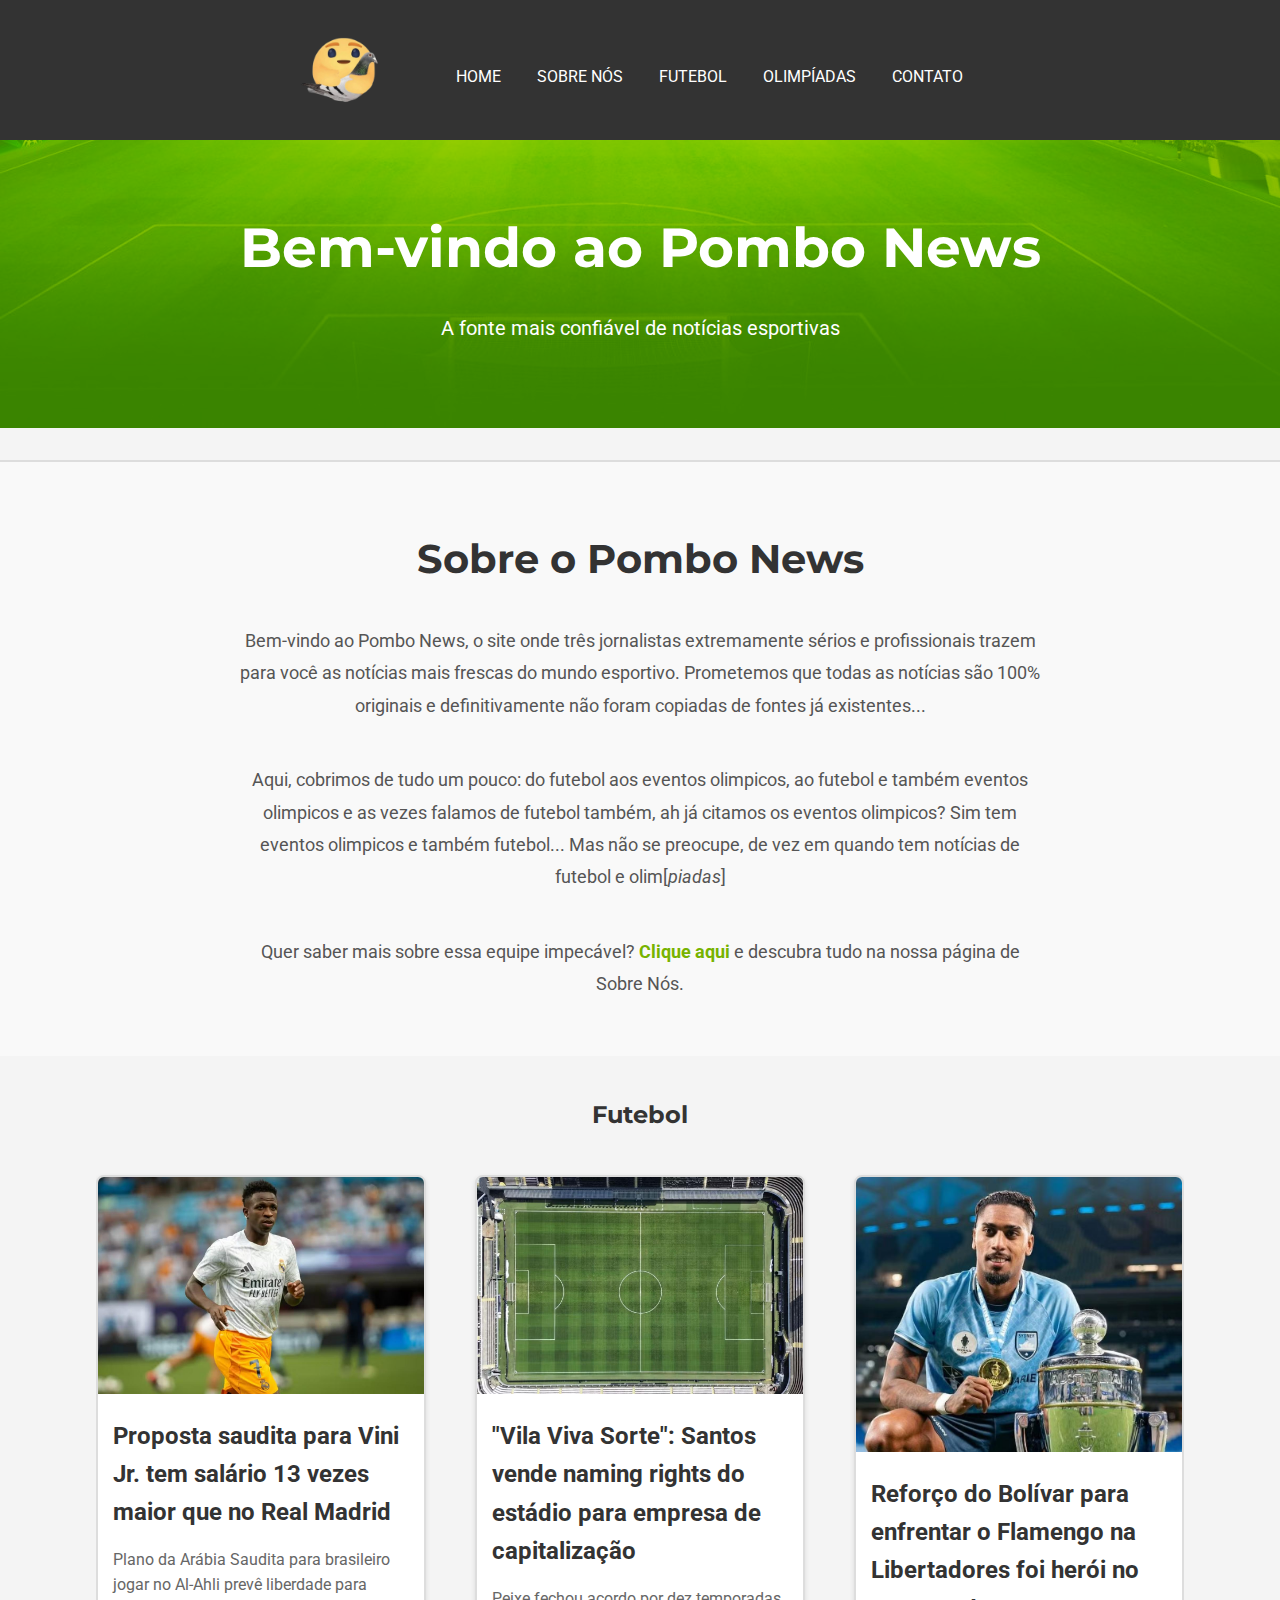
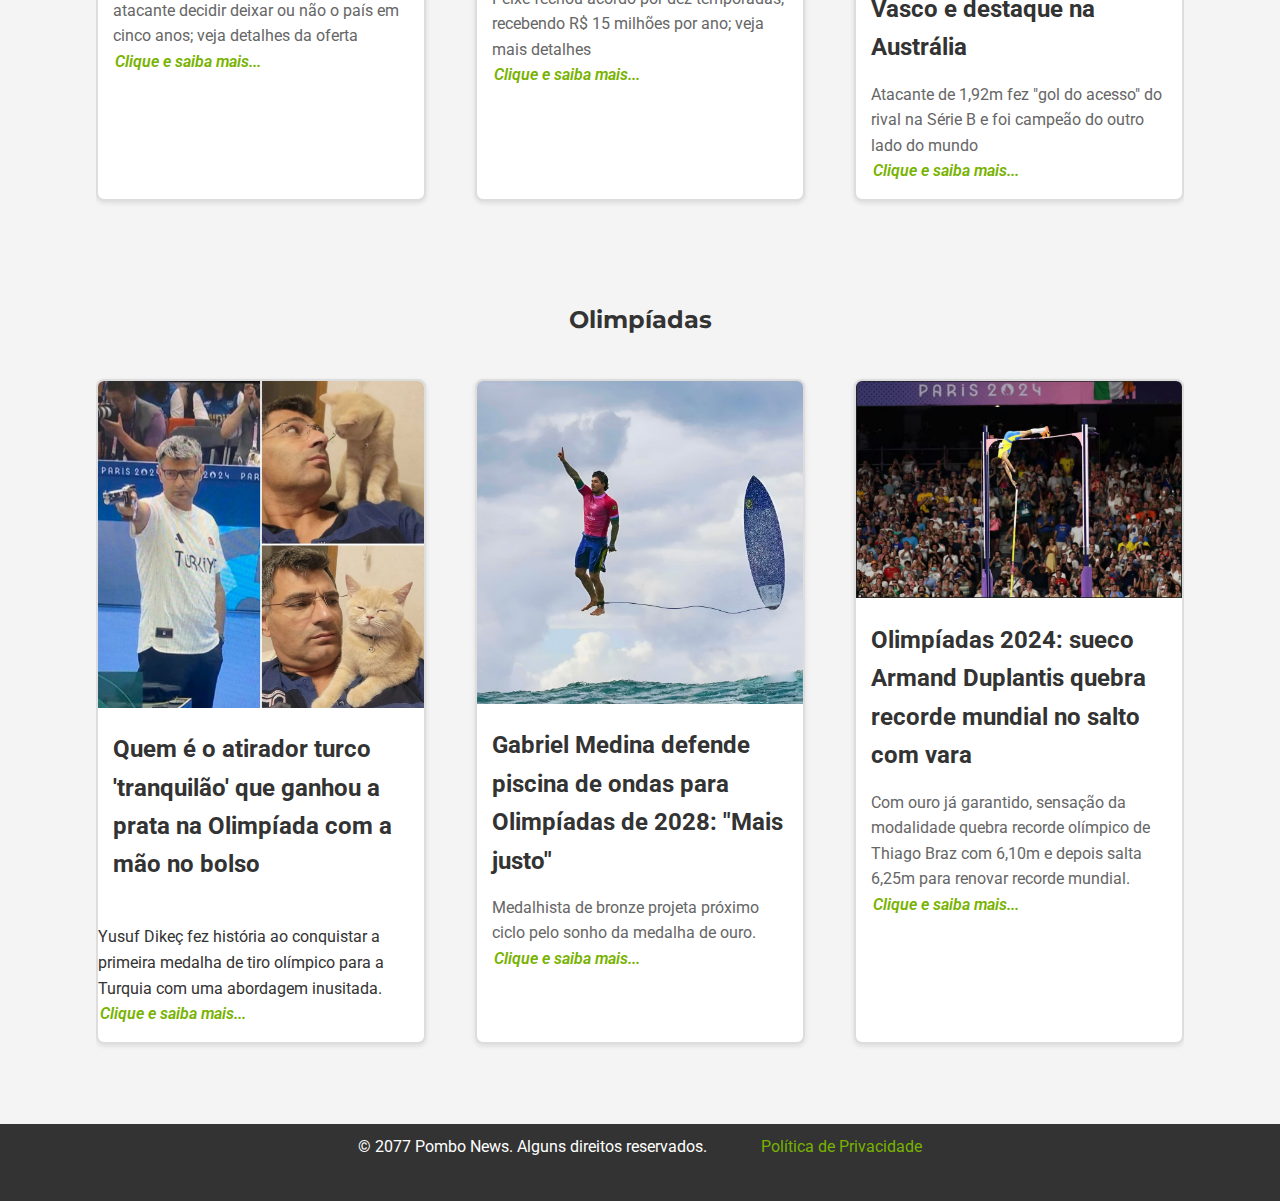
<file: index.html>
<!DOCTYPE html>
<html lang="pt-BR">

<head>
    <meta charset="UTF-8">
    <meta name="viewport" content="width=device-width, initial-scale=1.0">
    <title>Pombo News🕊️📰</title>
    <link rel="stylesheet" href="css/global-style.css">
    <link
        href="https://fonts.googleapis.com/css2?family=Roboto:wght@400;700&family=Montserrat:wght@400;700&display=swap"
        rel="stylesheet">
</head>

<body>
    <header>
        <div class="header-container">
            <img class="logo" src="imagens/logo.png" alt="Pombo News Logo">
            <nav>
                <ul>
                    <li><a href="index.html">Home</a></li>
                    <li><a href="./html/about.html">Sobre Nós</a></li>
                    <li><a href="#futebol-anchor">Futebol</a></li>
                    <li><a href="#olimpiadas-anchor">Olimpíadas</a></li>
                    <li><a href="./html/contact.html">Contato</a></li>
                </ul>
            </nav>
        </div>
    </header>

    <main>
        <section class="hero">
            <h1>Bem-vindo ao Pombo News</h1>
            <p>A fonte mais confiável de notícias esportivas</p>
        </section>

        <section class="about-site">
            <div class="body-container">
                <h2>Sobre o Pombo News</h2>
                <p>Bem-vindo ao Pombo News, o site onde três jornalistas extremamente sérios e profissionais trazem para
                    você as notícias mais frescas do mundo esportivo. Prometemos que todas as notícias são 100%
                    originais e definitivamente não foram copiadas de fontes já existentes...</p>

                <p>Aqui, cobrimos de tudo um pouco: do futebol aos eventos olimpicos, ao futebol e também eventos
                    olimpicos e as vezes falamos de futebol também, ah já citamos os eventos olimpicos? Sim tem eventos
                    olimpicos e também futebol...
                    Mas não se preocupe, de vez em quando tem notícias de futebol e olim[<em>piadas</em>]</p>

                <p>Quer saber mais sobre essa equipe impecável? <a href="./html/about.html">Clique aqui</a> e descubra
                    tudo na nossa página de Sobre Nós.</p>
            </div>
        </section>

        <section class="news">
            <div class="body-container">
                <h2 id="futebol-anchor">Futebol</h2>
                <div class="card-container">
                    <div class="card">
                        <a href="./html/page1.html">
                            <img src="imagens/futebol1.jpg" alt="Futebol 1">
                            <h3>Proposta saudita para Vini Jr. tem salário 13 vezes maior que no Real Madrid</h3>
                            <p>Plano da Arábia Saudita para brasileiro jogar no Al-Ahli prevê liberdade para atacante
                                decidir deixar ou não o país em cinco anos; veja detalhes da oferta <br/><em>Clique e saiba mais...</em></p>
                        </a>
                    </div>
                    <div class="card">
                        <a href="./html/page2.html">
                            <img src="imagens/futebol2.jpg" alt="Futebol 2">
                            <h3>"Vila Viva Sorte": Santos vende naming rights do estádio para empresa de capitalização
                            </h3>
                            <p>Peixe fechou acordo por dez temporadas, recebendo R$ 15 milhões por ano; veja mais
                                detalhes <br/><em>Clique e saiba mais...</em></p>
                        </a>
                    </div>
                    <div class="card">
                        <a href="./html/page3.html">
                            <img src="imagens/futebol3.jpg" alt="Futebol 3">
                            <h3>Reforço do Bolívar para enfrentar o Flamengo na Libertadores foi herói no Vasco e
                                destaque na Austrália</h3>
                            <p>Atacante de 1,92m fez "gol do acesso" do rival na Série B e foi campeão do outro lado do
                                mundo <br/><em>Clique e saiba mais...</em> </p>
                        </a>
                    </div>
                </div>
            </div>
        </section>

        <section class="news">
            <div class="body-container">
                <h2 id="olimpiadas-anchor">Olimpíadas</h2>
                <div class="card-container">
                    <div class="card">
                        <a href="./html/page4.html">
                            <img src="imagens/olimpiada1.jpeg" alt="Yusuf Dikeç durante a competição">
                            <h3>Quem é o atirador turco 'tranquilão' que ganhou a prata na Olimpíada com a mão no bolso
                            </h3>
                            <br>Yusuf Dikeç fez história ao conquistar a primeira medalha de tiro olímpico para a Turquia
                                com uma abordagem inusitada.<br/><em>Clique e saiba mais...</em></p>
                        </a>
                    </div>
                    <div class="card">
                        <a href="./html/page5.html">
                            <img src="imagens/olimpiada2.jpeg" alt="Gabriel Medina durante a competição de surfe">
                            <h3>Gabriel Medina defende piscina de ondas para Olimpíadas de 2028: "Mais justo"</h3>
                            <p>Medalhista de bronze projeta próximo ciclo pelo sonho da medalha de ouro.<br/><em>Clique e saiba mais...</em></p>
                        </a>
                    </div>
                    <div class="card">
                        <a href="./html/page6.html">
                            <img src="imagens/olimpiada3.png"
                                alt="Armand Duplantis durante o salto com vara nas Olimpíadas de Paris 2024">
                            <h3>Olimpíadas 2024: sueco Armand Duplantis quebra recorde mundial no salto com vara</h3>
                            <p>Com ouro já garantido, sensação da modalidade quebra recorde olímpico de Thiago Braz com
                                6,10m e depois salta 6,25m para renovar recorde mundial. <br/><em>Clique e saiba mais...</em></p>
                        </a>
                    </div>
                </div>
            </div>
        </section>
    </main>

    <footer>
        <div class="header-container">
            <p>&copy; 2077 Pombo News. Alguns direitos reservados.</p>
            <p><a href="#">Política de Privacidade</a></p>
        </div>
    </footer>
</body>

</html>
</file>
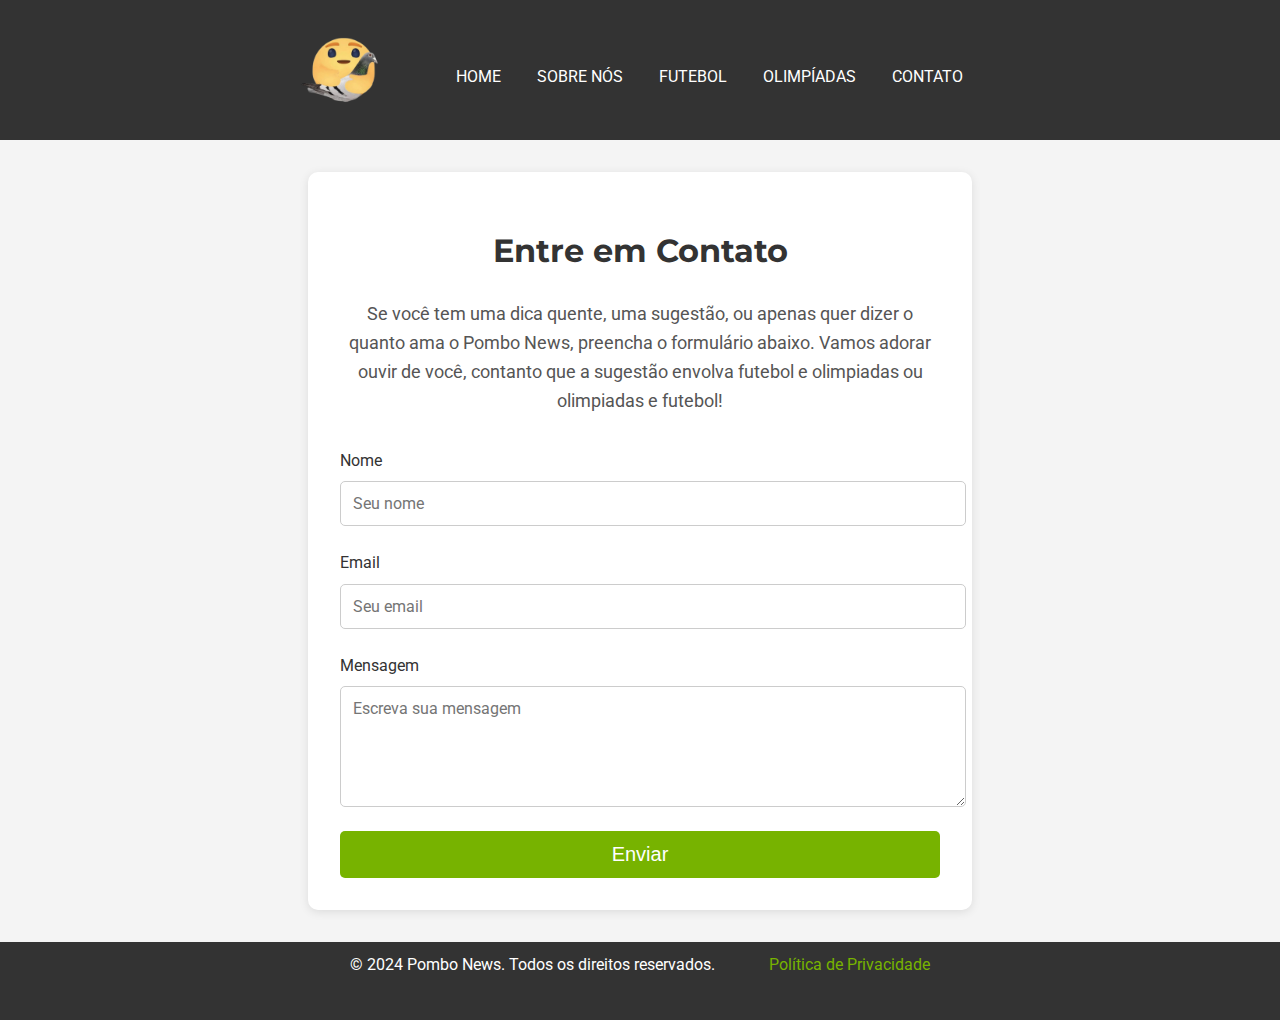
<file: html/contact.html>
<!DOCTYPE html>
<html lang="pt-BR">

<head>
    <meta charset="UTF-8">
    <meta name="viewport" content="width=device-width, initial-scale=1.0">
    <title>Contato - Pombo News🕊️📰</title>
    <link rel="stylesheet" href="../css/global-style.css">
    <link rel="stylesheet" href="../css/contact-page.css">
    <link
        href="https://fonts.googleapis.com/css2?family=Roboto:wght@400;700&family=Montserrat:wght@400;700&display=swap"
        rel="stylesheet">
</head>

<body>
    <header>
        <div class="header-container">
            <img class="logo" src="../imagens/logo.png" alt="Pombo News Logo">
            <nav>
                <ul>
                    <li><a href="../index.html">Home</a></li>
                    <li><a href="./about.html">Sobre Nós</a></li>
                    <li><a href="../index.html#futebol-anchor">Futebol</a></li>
                    <li><a href="../index.html#olimpiadas-anchor">Olimpíadas</a></li>
                    <li><a href="./contact.html">Contato</a></li>
                </ul>
            </nav>
        </div>
    </header>

    <main>
        <div class="contact-container">
            <h1>Entre em Contato</h1>
            <p>Se você tem uma dica quente, uma sugestão, ou apenas quer dizer o quanto ama o Pombo News, preencha o formulário abaixo. Vamos adorar ouvir de você, contanto que a sugestão envolva futebol e olimpiadas ou olimpiadas e futebol!</p>

            <form action="#">
                <label for="name">Nome</label>
                <input type="text" id="name" name="name" placeholder="Seu nome" required>

                <label for="email">Email</label>
                <input type="email" id="email" name="email" placeholder="Seu email" required>

                <label for="message">Mensagem</label>
                <textarea id="message" name="message" rows="5" type="text" placeholder="Escreva sua mensagem" required></textarea>

                <button type="submit">Enviar</button>
            </form>
        </div>
    </main>

    <footer>
        <div class="header-container">
            <p>&copy; 2024 Pombo News. Todos os direitos reservados.</p>
            <p><a href="#">Política de Privacidade</a></p>
        </div>
    </footer>
</body>

</html>
</file>
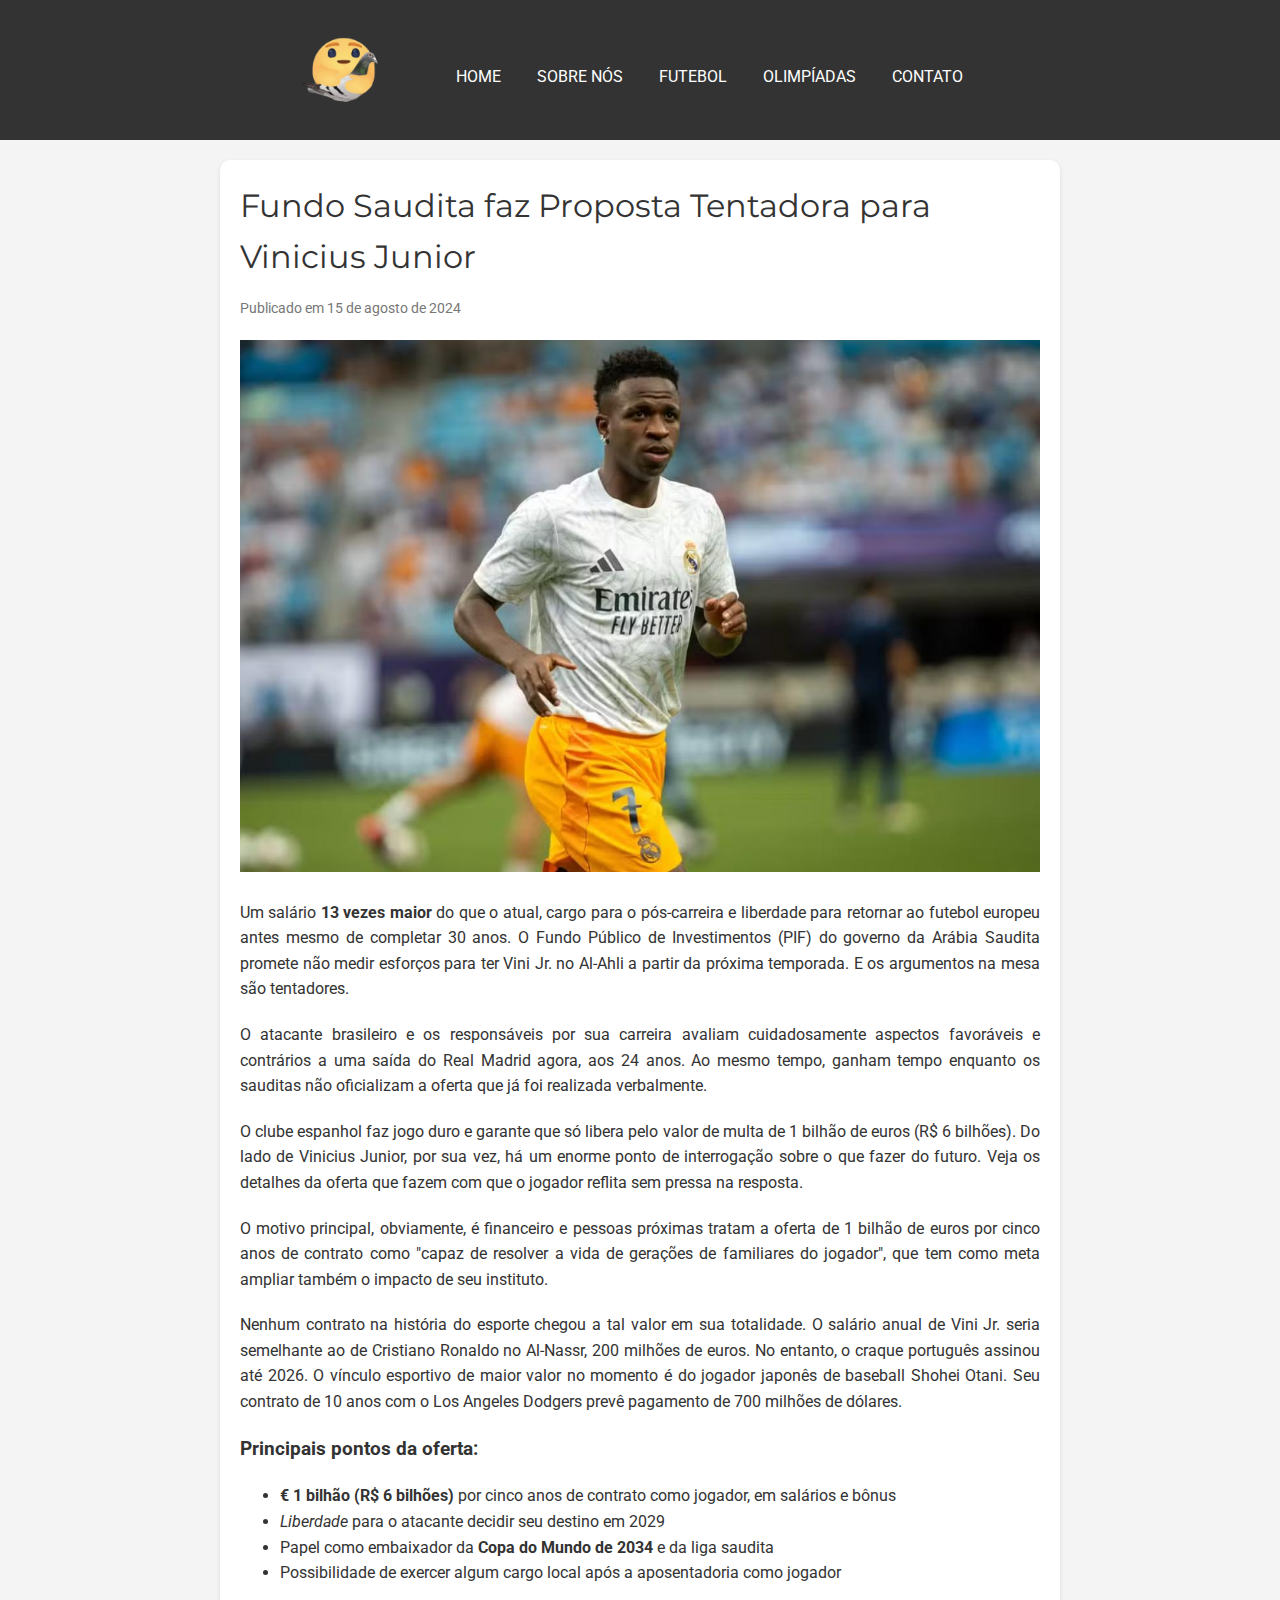
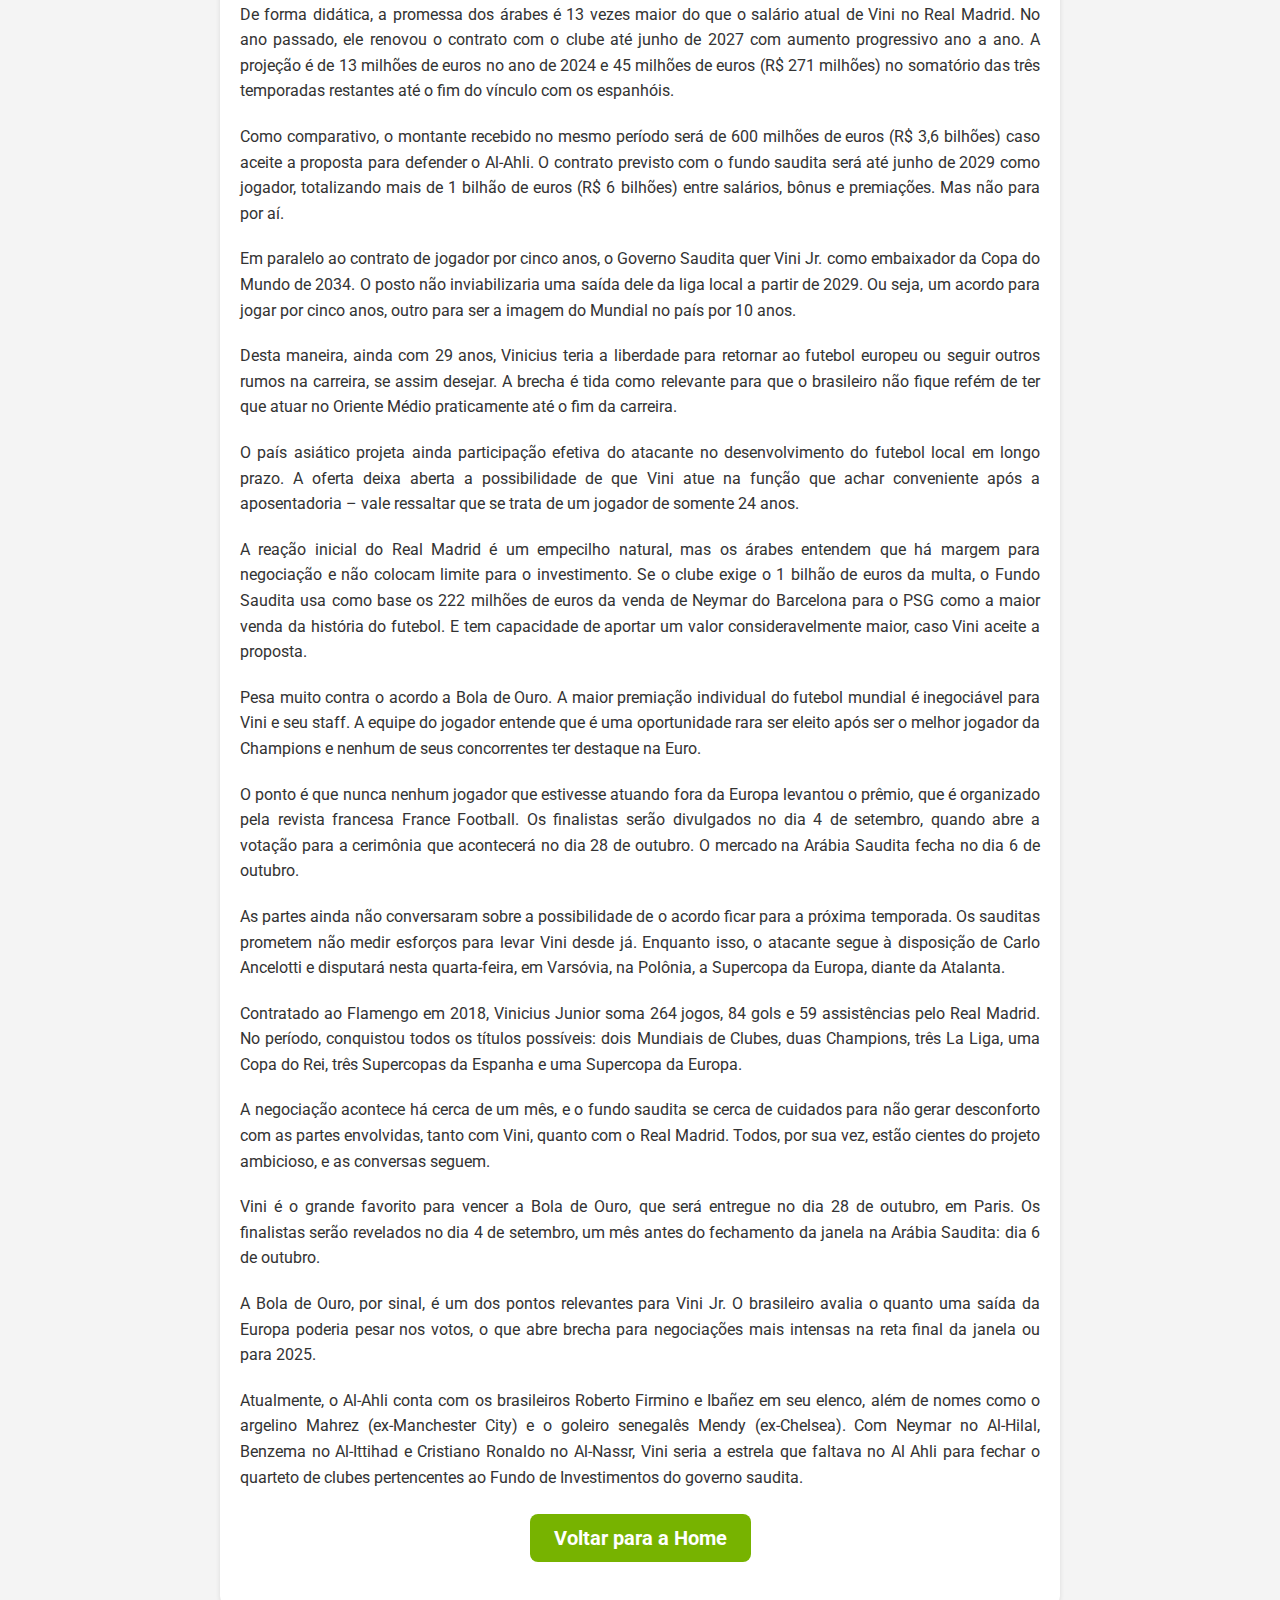
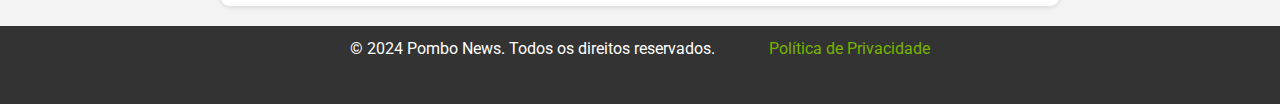
<file: html/page1.html>
<!DOCTYPE html>
<html lang="pt-BR">

<head>
    <meta charset="UTF-8">
    <meta name="viewport" content="width=device-width, initial-scale=1.0">
    <title>Pombo News🕊️📰</title>
    <link rel="stylesheet" href="../css/global-style.css">
    <link rel="stylesheet" href="../css/news-page.css">
    <link
        href="https://fonts.googleapis.com/css2?family=Roboto:wght@400;700&family=Montserrat:wght@400;700&display=swap"
        rel="stylesheet">
</head>

<body>
    <header>
        <div class="header-container">
            <img class="logo" src="../imagens/logo.png" alt="Pombo News Logo">
            <nav>
                <ul>
                    <li><a href="../index.html">Home</a></li>
                    <li><a href="./about.html">Sobre Nós</a></li>
                    <li><a href="../index.html#futebol-anchor">Futebol</a></li>
                    <li><a href="../index.html#olimpiadas-anchor">Olimpíadas</a></li>
                    <li><a href="./contact.html">Contato</a></li>
                </ul>
            </nav>
        </div>
    </header>
    <div class="news-container">
        <div class="news-title">
            Fundo Saudita faz Proposta Tentadora para Vinicius Junior
        </div>
        <div class="news-metadata">
            Publicado em 15 de agosto de 2024
        </div>
        <div class="news-image">
            <img src="../imagens/futebol1.jpg" alt="Vini Jr. em ação pelo Real Madrid">
        </div>
        <div class="news-body">
            <p>Um salário <strong>13 vezes maior</strong> do que o atual, cargo para o pós-carreira e liberdade para retornar ao futebol
                europeu antes mesmo de completar 30 anos. O Fundo Público de Investimentos (PIF) do governo da Arábia
                Saudita promete não medir esforços para ter Vini Jr. no Al-Ahli a partir da próxima temporada. E os
                argumentos na mesa são tentadores.</p>

            <p>O atacante brasileiro e os responsáveis por sua carreira avaliam cuidadosamente aspectos favoráveis e
                contrários a uma saída do Real Madrid agora, aos 24 anos. Ao mesmo tempo, ganham tempo enquanto os
                sauditas não oficializam a oferta que já foi realizada verbalmente.</p>

            <p>O clube espanhol faz jogo duro e garante que só libera pelo valor de multa de 1 bilhão de euros (R$ 6
                bilhões). Do lado de Vinicius Junior, por sua vez, há um enorme ponto de interrogação sobre o que fazer
                do futuro. Veja os detalhes da oferta que fazem com que o jogador reflita sem pressa na resposta.</p>

            <p>O motivo principal, obviamente, é financeiro e pessoas próximas tratam a oferta de 1 bilhão de euros por
                cinco anos de contrato como "capaz de resolver a vida de gerações de familiares do jogador", que tem
                como meta ampliar também o impacto de seu instituto.</p>

            <p>Nenhum contrato na história do esporte chegou a tal valor em sua totalidade. O salário anual de Vini Jr.
                seria semelhante ao de Cristiano Ronaldo no Al-Nassr, 200 milhões de euros. No entanto, o craque
                português assinou até 2026. O vínculo esportivo de maior valor no momento é do jogador japonês de
                baseball Shohei Otani. Seu contrato de 10 anos com o Los Angeles Dodgers prevê pagamento de 700 milhões
                de dólares.</p>

            <h3>Principais pontos da oferta:</h3>
            <ul>
                <li><strong>€ 1 bilhão (R$ 6 bilhões)</strong> por cinco anos de contrato como jogador, em salários e bônus</li>
                <li><em>Liberdade</em> para o atacante decidir seu destino em 2029</li>
                <li>Papel como embaixador da <strong>Copa do Mundo de 2034</strong> e da liga saudita</li>
                <li>Possibilidade de exercer algum cargo local após a aposentadoria como jogador</li>
            </ul>            

            <p>De forma didática, a promessa dos árabes é 13 vezes maior do que o salário atual de Vini no Real Madrid.
                No ano passado, ele renovou o contrato com o clube até junho de 2027 com aumento progressivo ano a ano.
                A projeção é de 13 milhões de euros no ano de 2024 e 45 milhões de euros (R$ 271 milhões) no somatório
                das três temporadas restantes até o fim do vínculo com os espanhóis.</p>

            <p>Como comparativo, o montante recebido no mesmo período será de 600 milhões de euros (R$ 3,6 bilhões) caso
                aceite a proposta para defender o Al-Ahli. O contrato previsto com o fundo saudita será até junho de
                2029 como jogador, totalizando mais de 1 bilhão de euros (R$ 6 bilhões) entre salários, bônus e
                premiações. Mas não para por aí.</p>

            <p>Em paralelo ao contrato de jogador por cinco anos, o Governo Saudita quer Vini Jr. como embaixador da
                Copa do Mundo de 2034. O posto não inviabilizaria uma saída dele da liga local a partir de 2029. Ou
                seja, um acordo para jogar por cinco anos, outro para ser a imagem do Mundial no país por 10 anos.</p>

            <p>Desta maneira, ainda com 29 anos, Vinicius teria a liberdade para retornar ao futebol europeu ou seguir
                outros rumos na carreira, se assim desejar. A brecha é tida como relevante para que o brasileiro não
                fique refém de ter que atuar no Oriente Médio praticamente até o fim da carreira.</p>

            <p>O país asiático projeta ainda participação efetiva do atacante no desenvolvimento do futebol local em
                longo prazo. A oferta deixa aberta a possibilidade de que Vini atue na função que achar conveniente após
                a aposentadoria – vale ressaltar que se trata de um jogador de somente 24 anos.</p>

            <p>A reação inicial do Real Madrid é um empecilho natural, mas os árabes entendem que há margem para
                negociação e não colocam limite para o investimento. Se o clube exige o 1 bilhão de euros da multa, o
                Fundo Saudita usa como base os 222 milhões de euros da venda de Neymar do Barcelona para o PSG como a
                maior venda da história do futebol. E tem capacidade de aportar um valor consideravelmente maior, caso
                Vini aceite a proposta.</p>

            <p>Pesa muito contra o acordo a Bola de Ouro. A maior premiação individual do futebol mundial é inegociável
                para Vini e seu staff. A equipe do jogador entende que é uma oportunidade rara ser eleito após ser o
                melhor jogador da Champions e nenhum de seus concorrentes ter destaque na Euro.</p>

            <p>O ponto é que nunca nenhum jogador que estivesse atuando fora da Europa levantou o prêmio, que é
                organizado pela revista francesa France Football. Os finalistas serão divulgados no dia 4 de setembro,
                quando abre a votação para a cerimônia que acontecerá no dia 28 de outubro. O mercado na Arábia Saudita
                fecha no dia 6 de outubro.</p>

            <p>As partes ainda não conversaram sobre a possibilidade de o acordo ficar para a próxima temporada. Os
                sauditas prometem não medir esforços para levar Vini desde já. Enquanto isso, o atacante segue à
                disposição de Carlo Ancelotti e disputará nesta quarta-feira, em Varsóvia, na Polônia, a Supercopa da
                Europa, diante da Atalanta.</p>

            <p>Contratado ao Flamengo em 2018, Vinicius Junior soma 264 jogos, 84 gols e 59 assistências pelo Real
                Madrid. No período, conquistou todos os títulos possíveis: dois Mundiais de Clubes, duas Champions, três
                La Liga, uma Copa do Rei, três Supercopas da Espanha e uma Supercopa da Europa.</p>

            <p>A negociação acontece há cerca de um mês, e o fundo saudita se cerca de cuidados para não gerar
                desconforto com as partes envolvidas, tanto com Vini, quanto com o Real Madrid. Todos, por sua vez,
                estão cientes do projeto ambicioso, e as conversas seguem.</p>

            <p>Vini é o grande favorito para vencer a Bola de Ouro, que será entregue no dia 28 de outubro, em Paris. Os
                finalistas serão revelados no dia 4 de setembro, um mês antes do fechamento da janela na Arábia Saudita:
                dia 6 de outubro.</p>

            <p>A Bola de Ouro, por sinal, é um dos pontos relevantes para Vini Jr. O brasileiro avalia o quanto uma
                saída da Europa poderia pesar nos votos, o que abre brecha para negociações mais intensas na reta final
                da janela ou para 2025.</p>

            <p>Atualmente, o Al-Ahli conta com os brasileiros Roberto Firmino e Ibañez em seu elenco, além de nomes como
                o argelino Mahrez (ex-Manchester City) e o goleiro senegalês Mendy (ex-Chelsea). Com Neymar no Al-Hilal,
                Benzema no Al-Ittihad e Cristiano Ronaldo no Al-Nassr, Vini seria a estrela que faltava no Al Ahli para
                fechar o quarteto de clubes pertencentes ao Fundo de Investimentos do governo saudita.</p>
        </div><div class="back-to-home">
    <a href="../index.html" class="home-button">Voltar para a Home</a>
</div>

    </div>
    <footer>

        <div class="header-container">
            <p>&copy; 2024 Pombo News. Todos os direitos reservados.</p>
            <p><a href="#">Política de Privacidade</a></p>
        </div>
    </footer>
</body>

</html>
</file>
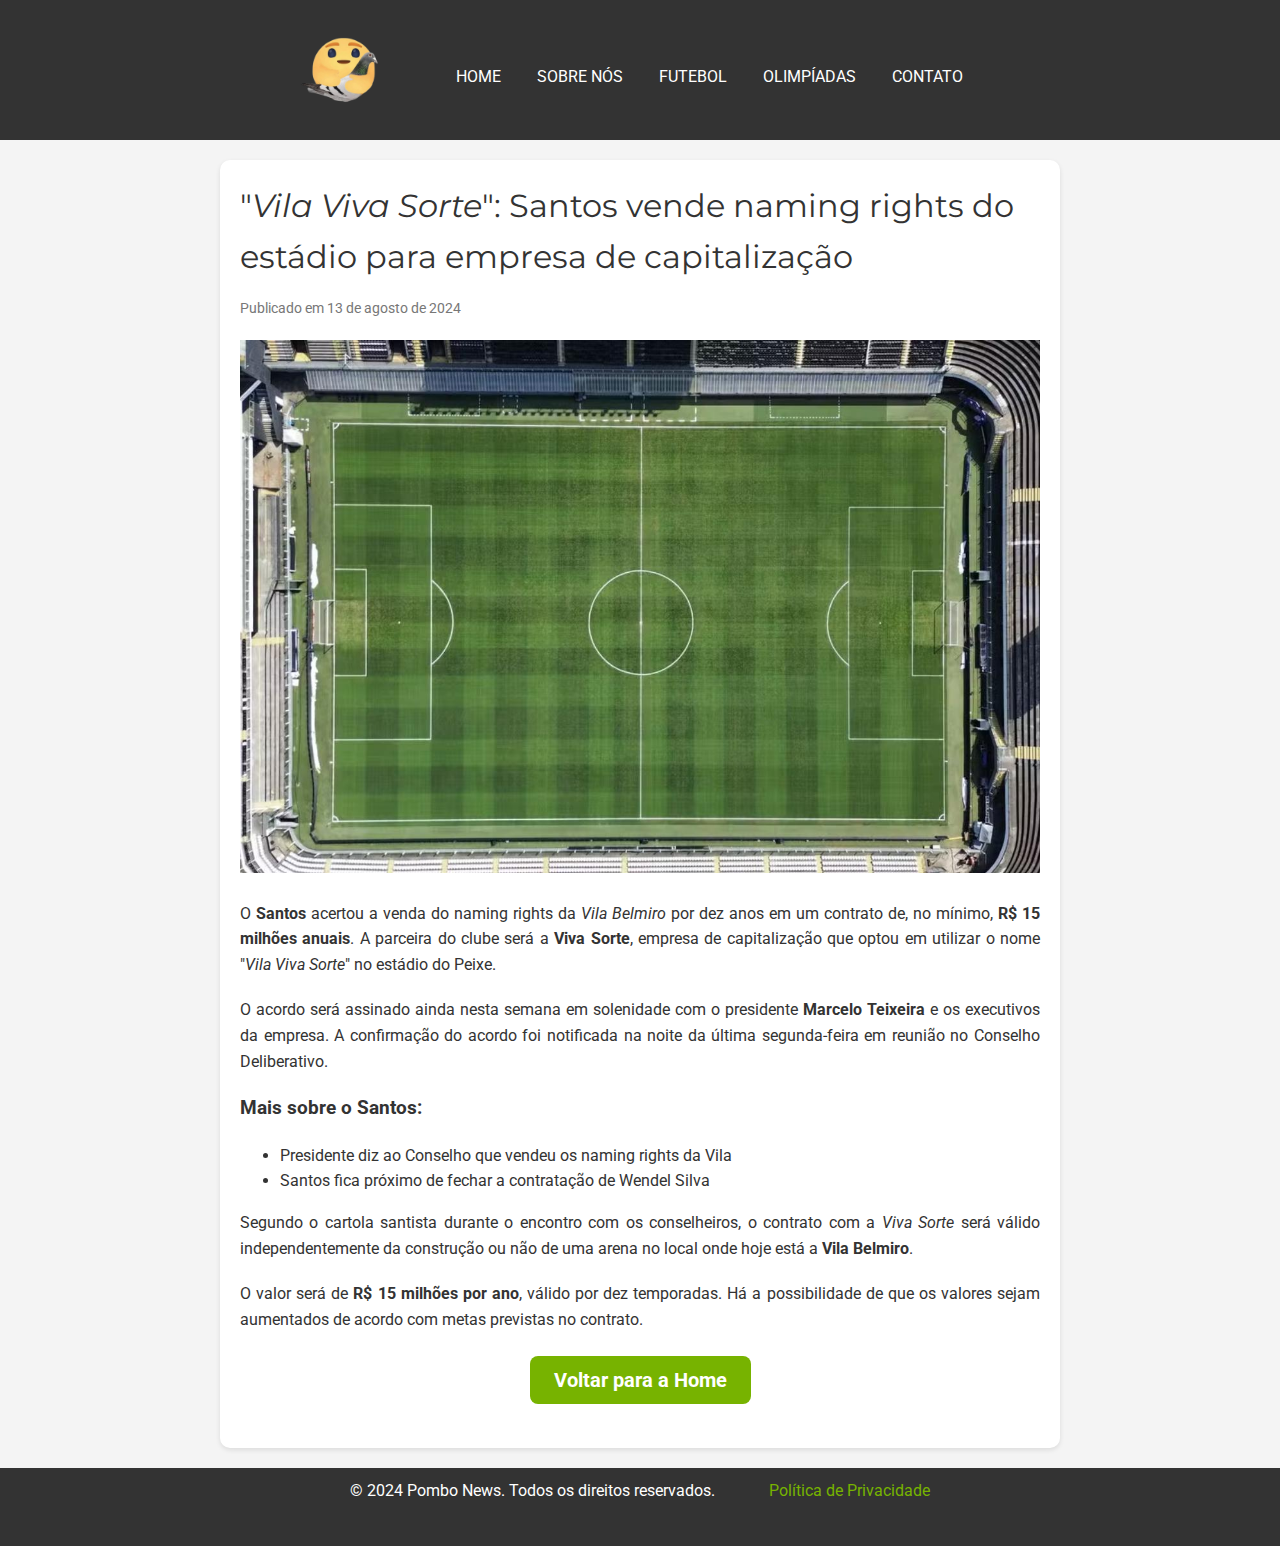
<file: html/page2.html>
<!DOCTYPE html>
<html lang="pt-BR">

<head>
    <meta charset="UTF-8">
    <meta name="viewport" content="width=device-width, initial-scale=1.0">
    <title>Pombo News🕊️📰</title>
    <link rel="stylesheet" href="../css/global-style.css">
    <link rel="stylesheet" href="../css/news-page.css">
    <link
        href="https://fonts.googleapis.com/css2?family=Roboto:wght@400;700&family=Montserrat:wght@400;700&display=swap"
        rel="stylesheet">
</head>

<body>
    <header>
        <div class="header-container">
            <img class="logo" src="../imagens/logo.png" alt="Pombo News Logo">
            <nav>
                <ul>
                    <li><a href="../index.html">Home</a></li>
                    <li><a href="./about.html">Sobre Nós</a></li>
                    <li><a href="../index.html#futebol-anchor">Futebol</a></li>
                    <li><a href="../index.html#olimpiadas-anchor">Olimpíadas</a></li>
                    <li><a href="./contact.html">Contato</a></li>
                </ul>
            </nav>
        </div>
    </header>
    <div class="news-container">
        <div class="news-title">
            "<em>Vila Viva Sorte</em>": Santos vende naming rights do estádio para empresa de capitalização
        </div>
        <div class="news-metadata">
            Publicado em 13 de agosto de 2024
        </div>
        <div class="news-image">
            <img src="../imagens/futebol2.jpg" alt="Vila Belmiro, estádio do Santos">
        </div>
        <div class="news-body">
            <p>O <strong>Santos</strong> acertou a venda do naming rights da <em>Vila Belmiro</em> por dez anos em um
                contrato de, no mínimo, <b>R$ 15 milhões anuais</b>. A parceira do clube será a <strong>Viva
                    Sorte</strong>, empresa de capitalização que optou em utilizar o nome "<em>Vila Viva Sorte</em>" no
                estádio do Peixe.</p>

            <p>O acordo será assinado ainda nesta semana em solenidade com o presidente <strong>Marcelo
                    Teixeira</strong> e os executivos da empresa. A confirmação do acordo foi notificada na noite da
                última segunda-feira em reunião no Conselho Deliberativo.</p>

            <h3>Mais sobre o Santos:</h3>
            <ul>
                <li>Presidente diz ao Conselho que vendeu os naming rights da Vila</li>
                <li>Santos fica próximo de fechar a contratação de Wendel Silva</li>
            </ul>

            <p>Segundo o cartola santista durante o encontro com os conselheiros, o contrato com a <em>Viva Sorte</em>
                será válido independentemente da construção ou não de uma arena no local onde hoje está a <strong>Vila
                    Belmiro</strong>.</p>

            <p>O valor será de <b>R$ 15 milhões por ano</b>, válido por dez temporadas. Há a possibilidade de que os
                valores sejam aumentados de acordo com metas previstas no contrato.</p>
        </div>
        <div class="back-to-home">
            <a href="../index.html" class="home-button">Voltar para a Home</a>
        </div>
    </div>

    <footer>

        <div class="header-container">
            <p>&copy; 2024 Pombo News. Todos os direitos reservados.</p>
            <p><a href="#">Política de Privacidade</a></p>
        </div>
    </footer>
</body>

</html>
</file>
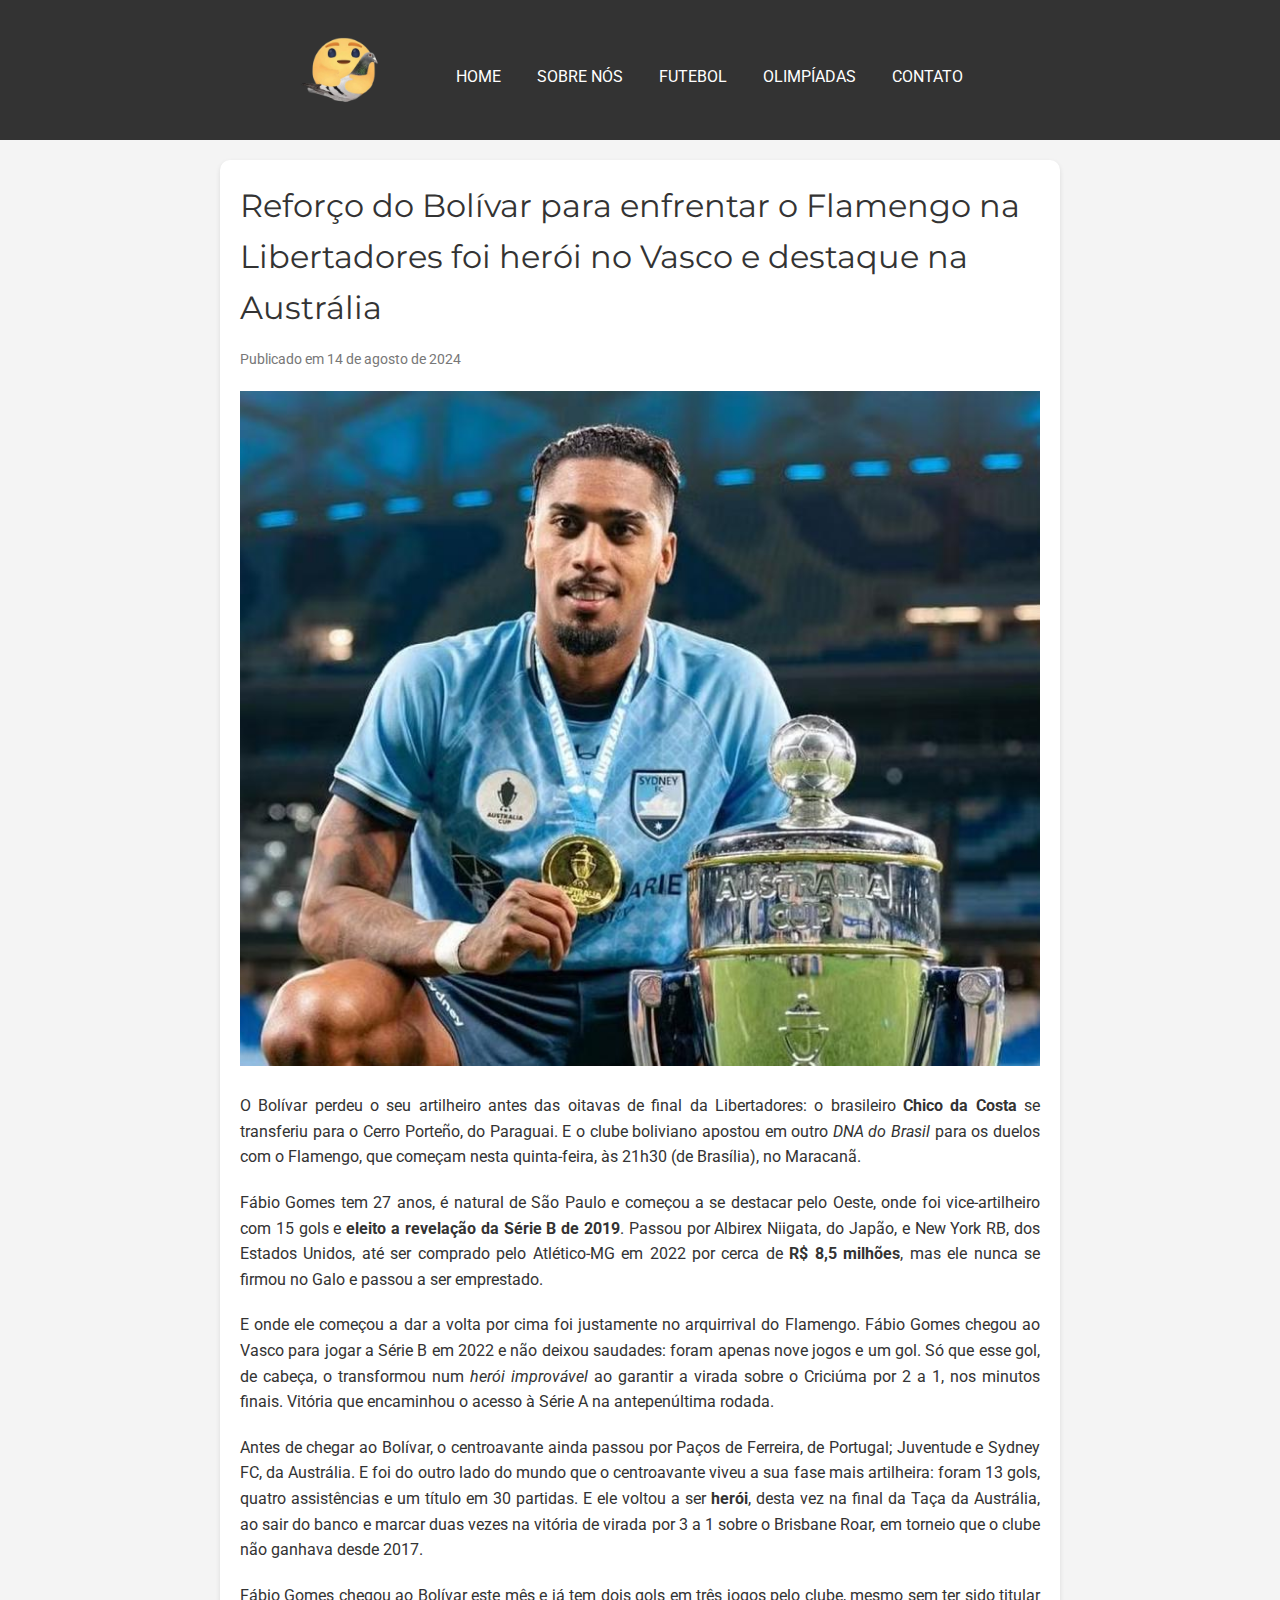
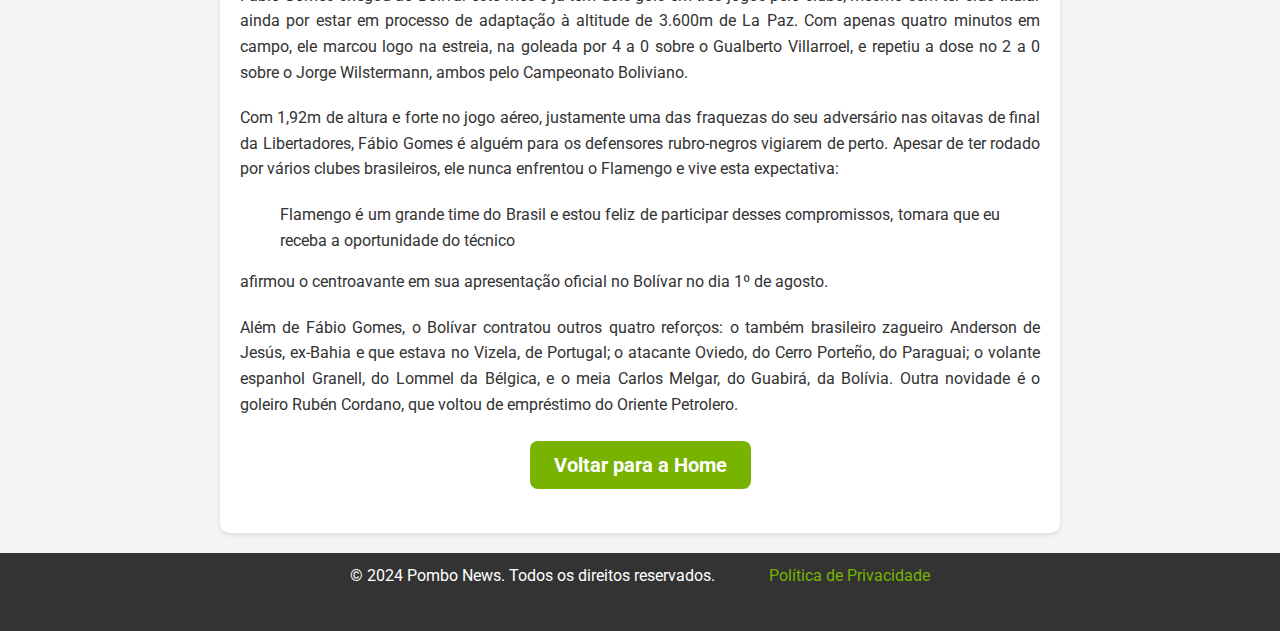
<file: html/page3.html>
<!DOCTYPE html>
<html lang="pt-BR">

<head>
    <meta charset="UTF-8">
    <meta name="viewport" content="width=device-width, initial-scale=1.0">
    <title>Pombo News🕊️📰</title>
    <link rel="stylesheet" href="../css/global-style.css">
    <link rel="stylesheet" href="../css/news-page.css">
    <link
        href="https://fonts.googleapis.com/css2?family=Roboto:wght@400;700&family=Montserrat:wght@400;700&display=swap"
        rel="stylesheet">
</head>

<body>
    <header>
        <div class="header-container">
            <img class="logo" src="../imagens/logo.png" alt="Pombo News Logo">
            <nav>
                <ul>
                    <li><a href="../index.html">Home</a></li>
                    <li><a href="./about.html">Sobre Nós</a></li>
                    <li><a href="../index.html#futebol-anchor">Futebol</a></li>
                    <li><a href="../index.html#olimpiadas-anchor">Olimpíadas</a></li>
                    <li><a href="./contact.html">Contato</a></li>
                </ul>
            </nav>
        </div>
    </header>
    <div class="news-container">
        <div class="news-title">
            Reforço do Bolívar para enfrentar o Flamengo na Libertadores foi herói no Vasco e destaque na Austrália
        </div>
        <div class="news-metadata">
            Publicado em 14 de agosto de 2024
        </div>
        <div class="news-image">
            <img src="../imagens/futebol3.jpg" alt="Fábio Gomes com a Taça da Austrália conquistada no Sydney FC">
        </div>
        <div class="news-body">
            <p>O Bolívar perdeu o seu artilheiro antes das oitavas de final da Libertadores: o brasileiro <strong>Chico
                    da Costa</strong>
                se transferiu para o Cerro Porteño, do Paraguai. E o clube boliviano apostou em outro <em>DNA do
                    Brasil</em> para
                os duelos com o Flamengo, que começam nesta quinta-feira, às 21h30 (de Brasília), no Maracanã.</p>

            <p>Fábio Gomes tem 27 anos, é natural de São Paulo e começou a se destacar pelo Oeste, onde foi
                vice-artilheiro com 15 gols e <strong>eleito a revelação da Série B de 2019</strong>. Passou por Albirex
                Niigata, do
                Japão, e New York RB, dos Estados Unidos, até ser comprado pelo Atlético-MG em 2022 por cerca de <b>R$
                    8,5 milhões</b>,
                mas ele nunca se firmou no Galo e passou a ser emprestado.</p>

            <p>E onde ele começou a dar a volta por cima foi justamente no arquirrival do Flamengo. Fábio Gomes chegou
                ao Vasco para jogar a Série B em 2022 e não deixou saudades: foram apenas nove jogos e um gol. Só que
                esse gol, de cabeça, o transformou num <em>herói improvável</em> ao garantir a virada sobre o Criciúma
                por 2 a 1,
                nos minutos finais. Vitória que encaminhou o acesso à Série A na antepenúltima rodada.</p>

            <p>Antes de chegar ao Bolívar, o centroavante ainda passou por Paços de Ferreira, de Portugal; Juventude e
                Sydney FC, da Austrália. E foi do outro lado do mundo que o centroavante viveu a sua fase mais
                artilheira: foram 13 gols, quatro assistências e um título em 30 partidas. E ele voltou a ser
                <strong>herói</strong>,
                desta vez na final da Taça da Austrália, ao sair do banco e marcar duas vezes na vitória de virada por 3
                a 1 sobre o Brisbane Roar, em torneio que o clube não ganhava desde 2017.
            </p>

            <p>Fábio Gomes chegou ao Bolívar este mês e já tem dois gols em três jogos pelo clube, mesmo sem ter sido
                titular ainda por estar em processo de adaptação à altitude de 3.600m de La Paz. Com apenas quatro
                minutos em campo, ele marcou logo na estreia, na goleada por 4 a 0 sobre o Gualberto Villarroel, e
                repetiu a dose no 2 a 0 sobre o Jorge Wilstermann, ambos pelo Campeonato Boliviano.</p>

            <p>Com 1,92m de altura e forte no jogo aéreo, justamente uma das fraquezas do seu adversário nas oitavas de
                final da Libertadores, Fábio Gomes é alguém para os defensores rubro-negros vigiarem de perto. Apesar de
                ter rodado por vários clubes brasileiros, ele nunca enfrentou o Flamengo e vive esta expectativa:</p>

            <blockquote>Flamengo é um grande time do Brasil e estou feliz de participar desses compromissos, tomara que
                eu receba a oportunidade do técnico</blockquote>

            <p>afirmou o centroavante em sua apresentação oficial no Bolívar no dia 1º de agosto.</p>

            <p>Além de Fábio Gomes, o Bolívar contratou outros quatro reforços: o também brasileiro zagueiro Anderson de
                Jesús, ex-Bahia e que estava no Vizela, de Portugal; o atacante Oviedo, do Cerro Porteño, do Paraguai; o
                volante espanhol Granell, do Lommel da Bélgica, e o meia Carlos Melgar, do Guabirá, da Bolívia. Outra
                novidade é o goleiro Rubén Cordano, que voltou de empréstimo do Oriente Petrolero.</p>
        </div>
        <div class="back-to-home">
            <a href="../index.html" class="home-button">Voltar para a Home</a>
        </div>

    </div>

    <footer>

        <div class="header-container">
            <p>&copy; 2024 Pombo News. Todos os direitos reservados.</p>
            <p><a href="#">Política de Privacidade</a></p>
        </div>
    </footer>
</body>

</html>
</file>
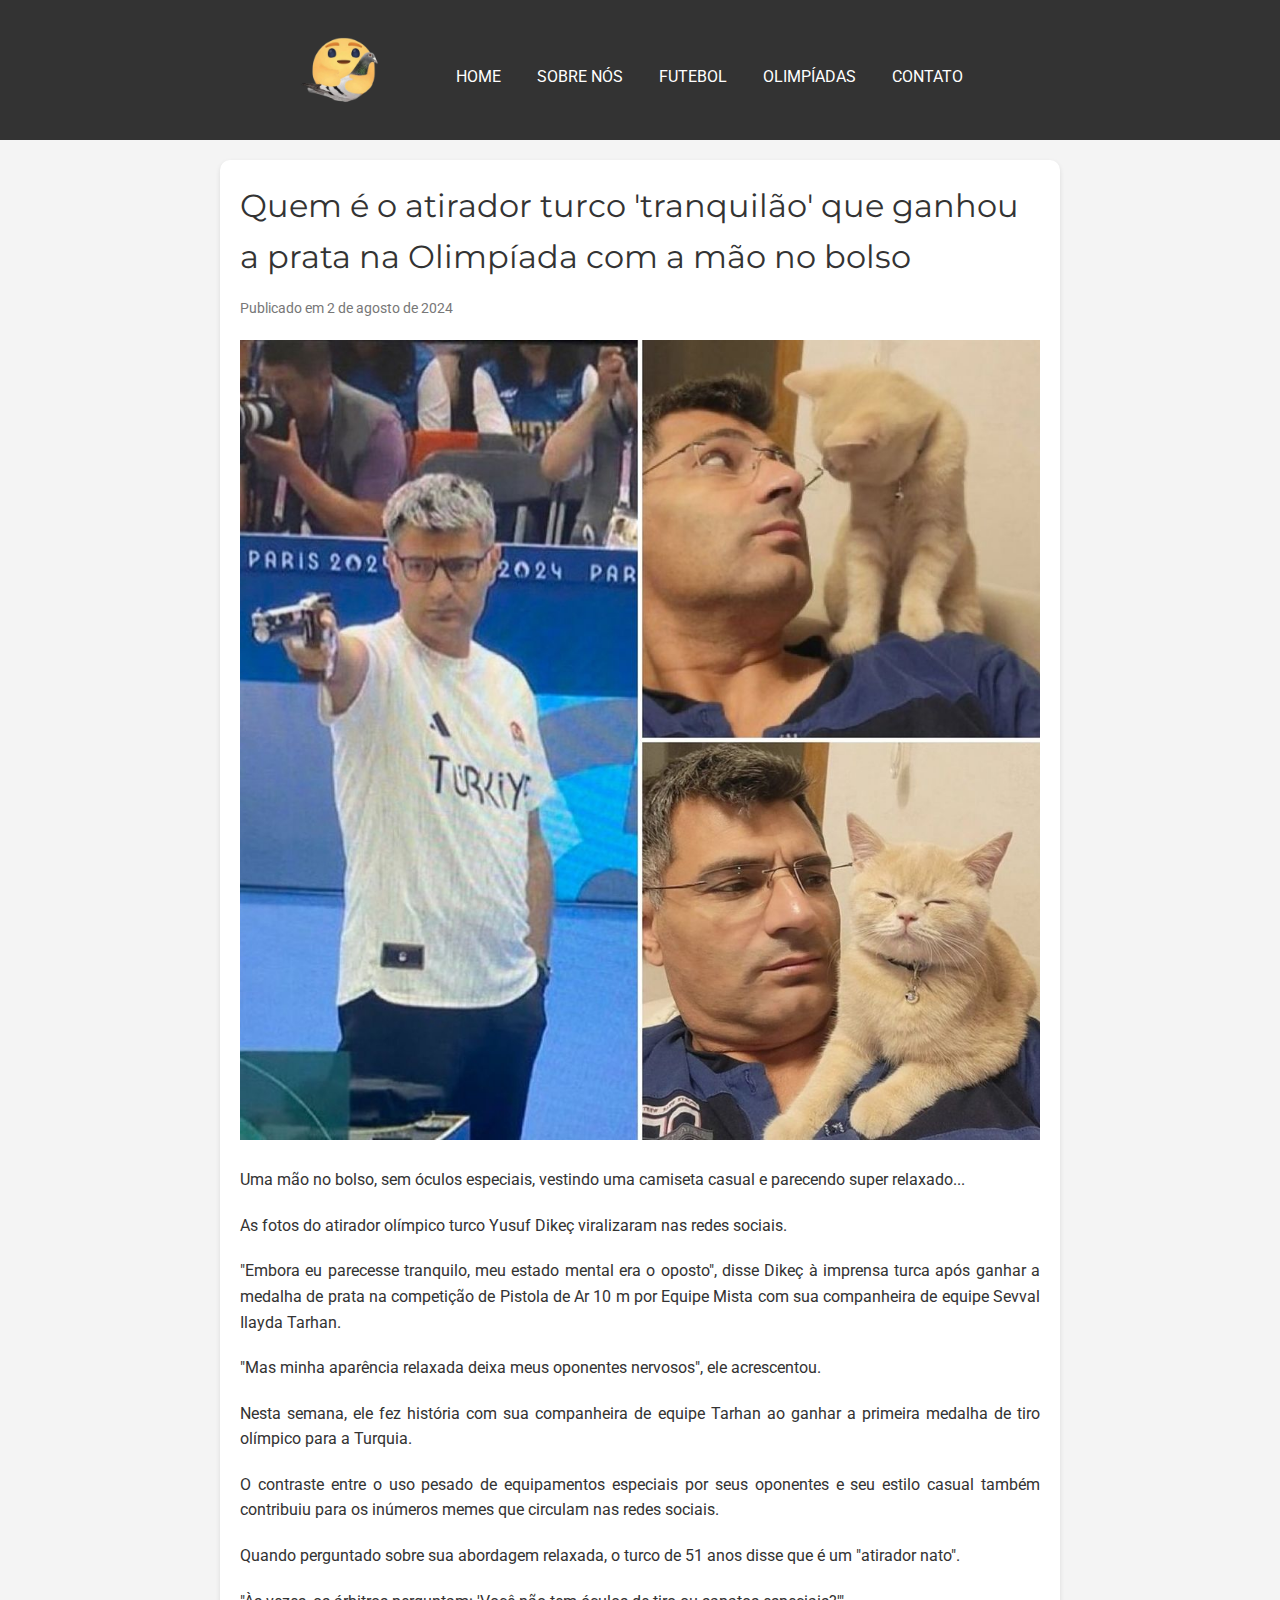
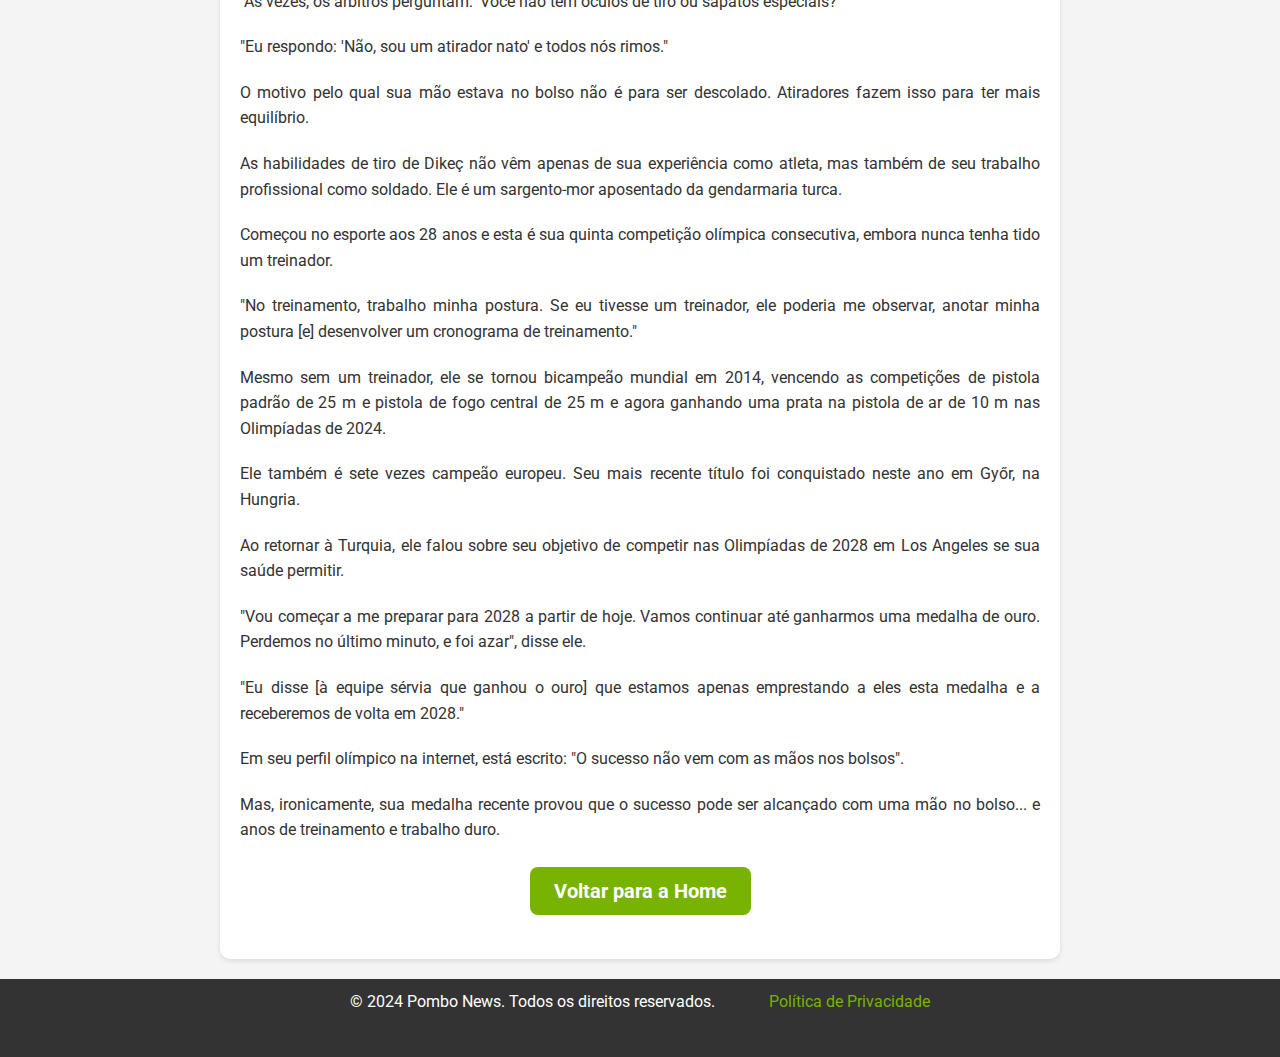
<file: html/page4.html>
<!DOCTYPE html>
<html lang="pt-BR">

<head>
    <meta charset="UTF-8">
    <meta name="viewport" content="width=device-width, initial-scale=1.0">
    <title>Pombo News🕊️📰</title>
    <link rel="stylesheet" href="../css/global-style.css">
    <link rel="stylesheet" href="../css/news-page.css">
    <link
        href="https://fonts.googleapis.com/css2?family=Roboto:wght@400;700&family=Montserrat:wght@400;700&display=swap"
        rel="stylesheet">
</head>

<body>
    <header>
        <div class="header-container">
            <img class="logo" src="../imagens/logo.png" alt="Pombo News Logo">
            <nav>
                <ul>
                    <li><a href="../index.html">Home</a></li>
                    <li><a href="./about.html">Sobre Nós</a></li>
                    <li><a href="../index.html#futebol-anchor">Futebol</a></li>
                    <li><a href="../index.html#olimpiadas-anchor">Olimpíadas</a></li>
                    <li><a href="./contact.html">Contato</a></li>
                </ul>
            </nav>
        </div>
    </header>
    <div class="news-container">
        <div class="news-title">
            Quem é o atirador turco 'tranquilão' que ganhou a prata na Olimpíada com a mão no bolso
        </div>
        <div class="news-metadata">
            Publicado em 2 de agosto de 2024
        </div>
        <div class="news-image">
            <img src="../imagens/olimpiada1.jpeg" alt="Imagem do brabo">
        </div>
        <div class="news-body">
            <p>Uma mão no bolso, sem óculos especiais, vestindo uma camiseta casual e parecendo super relaxado...</p>

            <p>As fotos do atirador olímpico turco Yusuf Dikeç viralizaram nas redes sociais.</p>

            <p>"Embora eu parecesse tranquilo, meu estado mental era o oposto", disse Dikeç à imprensa turca após ganhar
                a medalha de prata na competição de Pistola de Ar 10 m por Equipe Mista com sua companheira de equipe
                Sevval Ilayda Tarhan.</p>

            <p>"Mas minha aparência relaxada deixa meus oponentes nervosos", ele acrescentou.</p>

            <p>Nesta semana, ele fez história com sua companheira de equipe Tarhan ao ganhar a primeira medalha de tiro
                olímpico para a Turquia.</p>

            <p>O contraste entre o uso pesado de equipamentos especiais por seus oponentes e seu estilo casual também
                contribuiu para os inúmeros memes que circulam nas redes sociais.</p>

            <p>Quando perguntado sobre sua abordagem relaxada, o turco de 51 anos disse que é um "atirador nato".</p>

            <p>"Às vezes, os árbitros perguntam: 'Você não tem óculos de tiro ou sapatos especiais?'"</p>

            <p>"Eu respondo: 'Não, sou um atirador nato' e todos nós rimos."</p>

            <p>O motivo pelo qual sua mão estava no bolso não é para ser descolado. Atiradores fazem isso para ter mais
                equilíbrio.</p>

            <p>As habilidades de tiro de Dikeç não vêm apenas de sua experiência como atleta, mas também de seu trabalho
                profissional como soldado. Ele é um sargento-mor aposentado da gendarmaria turca.</p>

            <p>Começou no esporte aos 28 anos e esta é sua quinta competição olímpica consecutiva, embora nunca tenha
                tido um treinador.</p>

            <p>"No treinamento, trabalho minha postura. Se eu tivesse um treinador, ele poderia me observar, anotar
                minha postura [e] desenvolver um cronograma de treinamento."</p>

            <p>Mesmo sem um treinador, ele se tornou bicampeão mundial em 2014, vencendo as competições de pistola
                padrão de 25 m e pistola de fogo central de 25 m e agora ganhando uma prata na pistola de ar de 10 m nas
                Olimpíadas de 2024.</p>

            <p>Ele também é sete vezes campeão europeu. Seu mais recente título foi conquistado neste ano em Győr, na
                Hungria.</p>

            <p>Ao retornar à Turquia, ele falou sobre seu objetivo de competir nas Olimpíadas de 2028 em Los Angeles se
                sua saúde permitir.</p>

            <p>"Vou começar a me preparar para 2028 a partir de hoje. Vamos continuar até ganharmos uma medalha de ouro.
                Perdemos no último minuto, e foi azar", disse ele.</p>

            <p>"Eu disse [à equipe sérvia que ganhou o ouro] que estamos apenas emprestando a eles esta medalha e a
                receberemos de volta em 2028."</p>

            <p>Em seu perfil olímpico na internet, está escrito: "O sucesso não vem com as mãos nos bolsos".</p>

            <p>Mas, ironicamente, sua medalha recente provou que o sucesso pode ser alcançado com uma mão no bolso... e
                anos de treinamento e trabalho duro.</p>
        </div><div class="back-to-home">
    <a href="../index.html" class="home-button">Voltar para a Home</a>
</div>

    </div>
    <footer>

        <div class="header-container">
            <p>&copy; 2024 Pombo News. Todos os direitos reservados.</p>
            <p><a href="#">Política de Privacidade</a></p>
        </div>
    </footer>
</body>

</html>
</file>
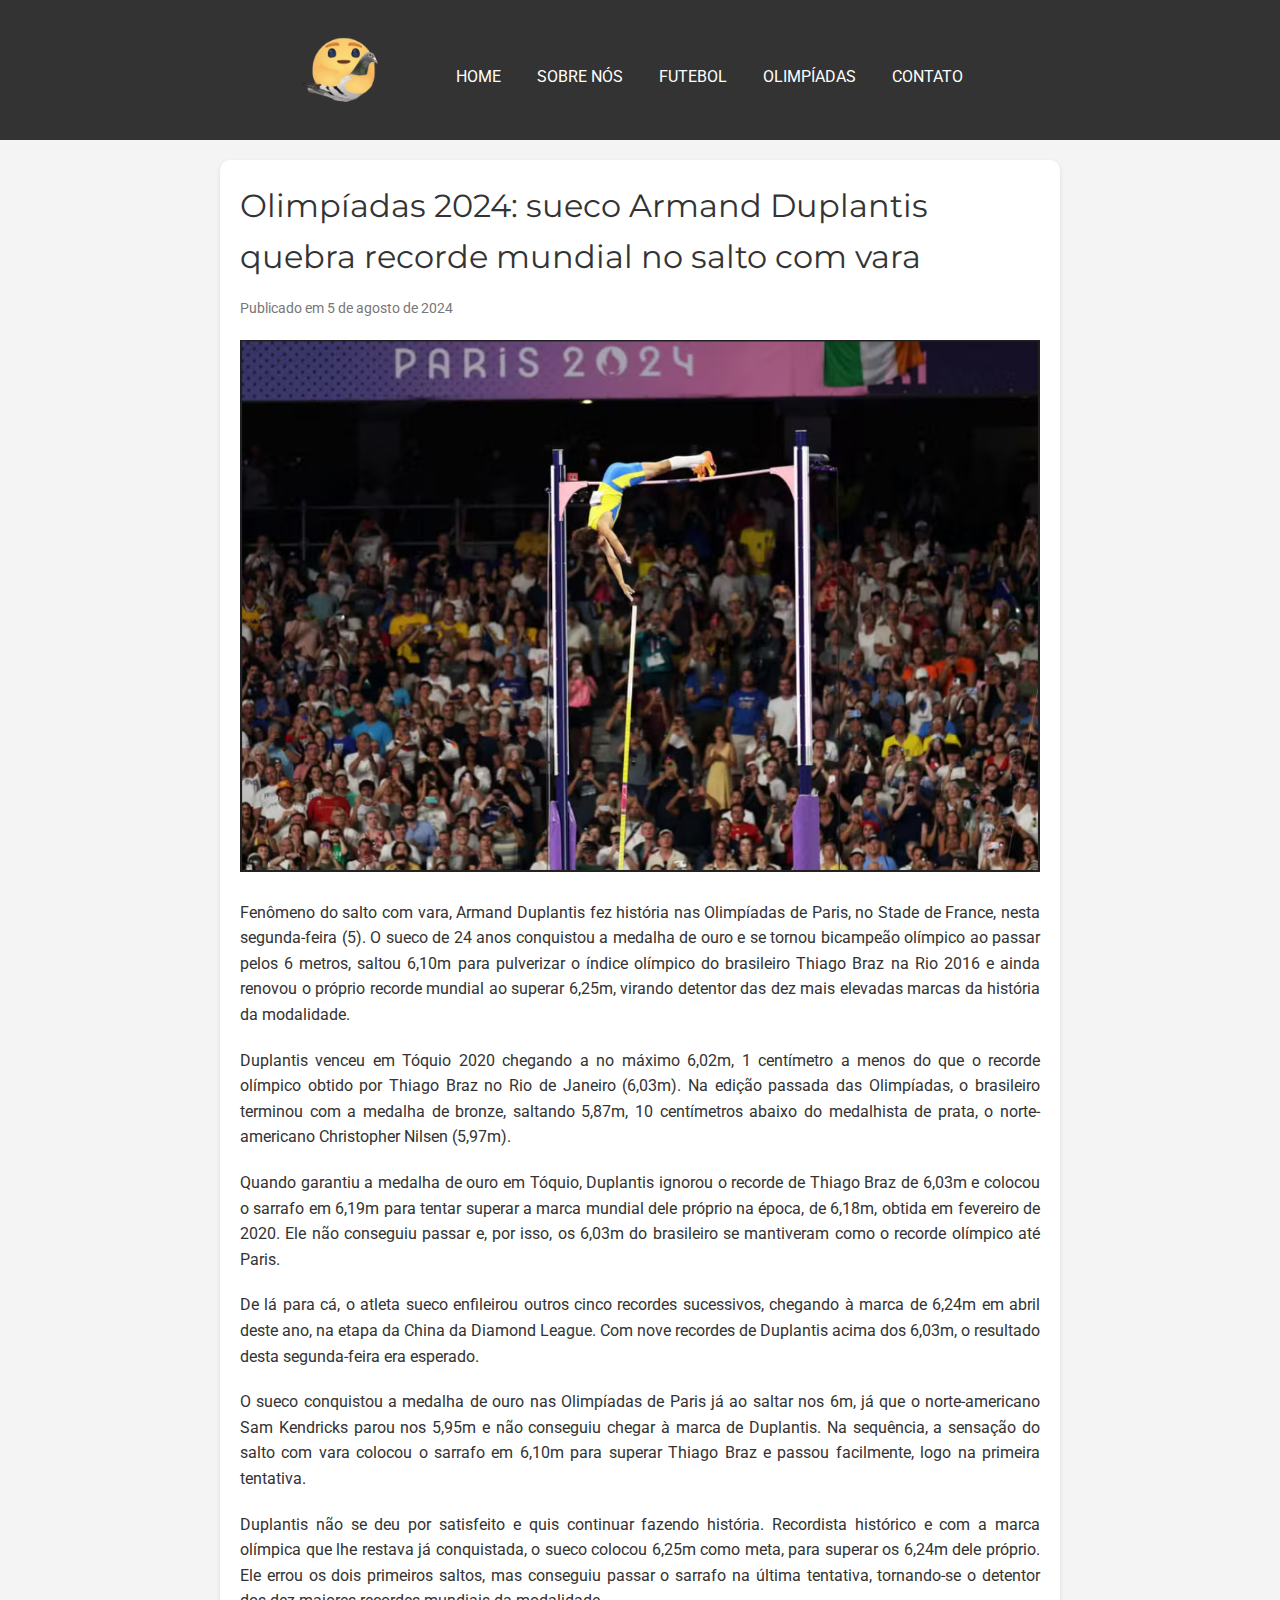
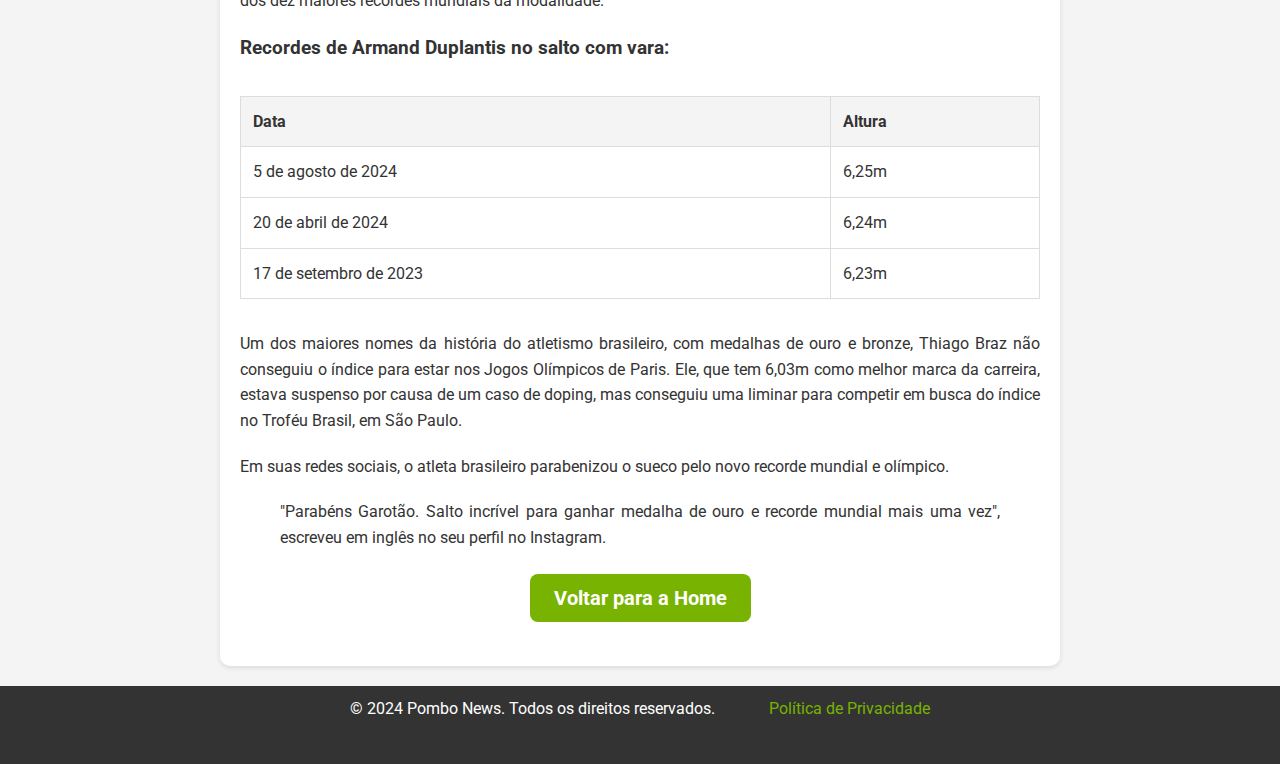
<file: html/page6.html>
<!DOCTYPE html>
<html lang="pt-BR">

<head>
    <meta charset="UTF-8">
    <meta name="viewport" content="width=device-width, initial-scale=1.0">
    <title>Pombo News🕊️📰</title>
    <link rel="stylesheet" href="../css/global-style.css">
    <link rel="stylesheet" href="../css/news-page.css">
    <link
        href="https://fonts.googleapis.com/css2?family=Roboto:wght@400;700&family=Montserrat:wght@400;700&display=swap"
        rel="stylesheet">
</head>

<body>
    <header>
        <div class="header-container">
            <img class="logo" src="../imagens/logo.png" alt="Pombo News Logo">
            <nav>
                <ul>
                    <li><a href="../index.html">Home</a></li>
                    <li><a href="./about.html">Sobre Nós</a></li>
                    <li><a href="../index.html#futebol-anchor">Futebol</a></li>
                    <li><a href="../index.html#olimpiadas-anchor">Olimpíadas</a></li>
                    <li><a href="./contact.html">Contato</a></li>
                </ul>
            </nav>
        </div>
    </header>
    <div class="news-container">
        <div class="news-title">
            Olimpíadas 2024: sueco Armand Duplantis quebra recorde mundial no salto com vara
        </div>
        <div class="news-metadata">
            Publicado em 5 de agosto de 2024
        </div>
        <div class="news-image">
            <img src="../imagens/olimpiada3.png"
                alt="Armand Duplantis durante o salto com vara nas Olimpíadas de Paris 2024">
        </div>
        <div class="news-body">
            <p>Fenômeno do salto com vara, Armand Duplantis fez história nas Olimpíadas de Paris, no Stade de France,
                nesta segunda-feira (5). O sueco de 24 anos conquistou a medalha de ouro e se tornou bicampeão olímpico
                ao passar pelos 6 metros, saltou 6,10m para pulverizar o índice olímpico do brasileiro Thiago Braz na
                Rio 2016 e ainda renovou o próprio recorde mundial ao superar 6,25m, virando detentor das dez mais
                elevadas marcas da história da modalidade.</p>

            <p>Duplantis venceu em Tóquio 2020 chegando a no máximo 6,02m, 1 centímetro a menos do que o recorde
                olímpico obtido por Thiago Braz no Rio de Janeiro (6,03m). Na edição passada das Olimpíadas, o
                brasileiro terminou com a medalha de bronze, saltando 5,87m, 10 centímetros abaixo do medalhista de
                prata, o norte-americano Christopher Nilsen (5,97m).</p>

            <p>Quando garantiu a medalha de ouro em Tóquio, Duplantis ignorou o recorde de Thiago Braz de 6,03m e
                colocou o sarrafo em 6,19m para tentar superar a marca mundial dele próprio na época, de 6,18m, obtida
                em fevereiro de 2020. Ele não conseguiu passar e, por isso, os 6,03m do brasileiro se mantiveram como o
                recorde olímpico até Paris.</p>

            <p>De lá para cá, o atleta sueco enfileirou outros cinco recordes sucessivos, chegando à marca de 6,24m em
                abril deste ano, na etapa da China da Diamond League. Com nove recordes de Duplantis acima dos 6,03m, o
                resultado desta segunda-feira era esperado.</p>

            <p>O sueco conquistou a medalha de ouro nas Olimpíadas de Paris já ao saltar nos 6m, já que o
                norte-americano Sam Kendricks parou nos 5,95m e não conseguiu chegar à marca de Duplantis. Na sequência,
                a sensação do salto com vara colocou o sarrafo em 6,10m para superar Thiago Braz e passou facilmente,
                logo na primeira tentativa.</p>

            <p>Duplantis não se deu por satisfeito e quis continuar fazendo história. Recordista histórico e com a marca
                olímpica que lhe restava já conquistada, o sueco colocou 6,25m como meta, para superar os 6,24m dele
                próprio. Ele errou os dois primeiros saltos, mas conseguiu passar o sarrafo na última tentativa,
                tornando-se o detentor dos dez maiores recordes mundiais da modalidade.</p>

            <h3>Recordes de Armand Duplantis no salto com vara:</h3>
            <table>
                <thead>
                    <tr>
                        <th>Data</th>
                        <th>Altura</th>
                    </tr>
                </thead>
                <tbody>
                    <tr>
                        <td>5 de agosto de 2024</td>
                        <td>6,25m</td>
                    </tr>
                    <tr>
                        <td>20 de abril de 2024</td>
                        <td>6,24m</td>
                    </tr>
                    <tr>
                        <td>17 de setembro de 2023</td>
                        <td>6,23m</td>
                    </tr>
                </tbody>
            </table>

            <p>Um dos maiores nomes da história do atletismo brasileiro, com medalhas de ouro e bronze, Thiago Braz não
                conseguiu o índice para estar nos Jogos Olímpicos de Paris. Ele, que tem 6,03m como melhor marca da
                carreira, estava suspenso por causa de um caso de doping, mas conseguiu uma liminar para competir em
                busca do índice no Troféu Brasil, em São Paulo.</p>

            <p>Em suas redes sociais, o atleta brasileiro parabenizou o sueco pelo novo recorde mundial e olímpico.</p>

            <blockquote>"Parabéns Garotão. Salto incrível para ganhar medalha de ouro e recorde mundial mais uma vez",
                escreveu em inglês no seu perfil no Instagram.</blockquote>
        </div><div class="back-to-home">
    <a href="../index.html" class="home-button">Voltar para a Home</a>
</div>

    </div>
    <footer>

        <div class="header-container">
            <p>&copy; 2024 Pombo News. Todos os direitos reservados.</p>
            <p><a href="#">Política de Privacidade</a></p>
        </div>
    </footer>
</body>

</html>
</file>
<file: css/global-style.css>
body {
    font-family: 'Roboto', sans-serif;
    line-height: 1.6;
    margin: 0;
    padding: 0;
    background-color: #f4f4f4;
}

.header-container {
    display: flex;
    align-items: center;
    justify-content: center;
    width: 85%;
    margin: auto;
    margin-bottom: 2rem;
    overflow: hidden;
    gap: 20%;

    @media only screen and (min-width: 600px) {
        gap: 5%;
    }
}

.body-container {
    display: flex;
    align-items: center;
    justify-content: center;
    width: 85%;
    margin: auto;
    overflow: hidden;
    flex-direction: column;

    @media only screen and (min-width: 600px) {
        flex-direction: column;
    }
}

header {
    display: flex;
    align-content: center;
    justify-content: center;
    background: #333;
    color: #fff;
    padding-top: 1.875rem;
    min-height: 5rem;
}

header a {
    color: #fff;
    text-decoration: none;
    text-transform: uppercase;
    font-size: 1rem;
    transition: transform 0.3s ease;
    border-radius: 0.125rem;
    padding: 0 0.5rem;
}

header a:hover {
    text-shadow: #333 1px 1px; /* checar depois se fica melhor com mais*/
    background-color: #77b300;
    transform: scale(110%);
    transition: transform 0.3s ease;
    transition: background-color 0.1s ease-in-out;
}

header ul {
    padding: 0;
    list-style: none;
}

header li {
    float: center;
    display: flex;
    padding: 0 1.25rem 0.5rem 1.25rem;

    @media only screen and (min-width: 600px) {
        float: left;
        display: flex;
        padding: 0 0.625rem 0 0.625rem;
    }
}

header .logo {
    max-width: 5.25rem;
    transition: transform 0.3s ease;
}

header .logo:hover {
    transform: scale(19%);
    transition: transform 0.5s ease;
}

header nav {
    float: center;

    @media only screen and (min-width: 600px) {
        float: right;
    }
}

.hero {
    background: #77b300;
    background-image: url('../imagens/banner1.jpeg');
    background-blend-mode: soft-light;
    background-position: bottom;
    color: #fff;
    padding: 4rem 0;
    text-align: center;
}

.hero h1 {
    margin: 0;
    font-size: 3.4375rem;
    font-family: 'Montserrat', sans-serif;
}

.hero p {
    font-size: 1.25rem;
}

.news {
    padding: 1.25rem 0;
}

.news article {
    margin-bottom: 1.25rem;
}

.news h2 {
    color: #333;
    font-family: 'Montserrat', sans-serif;
}

footer {
    background: #333;
    color: #fff;
    text-align: left;
    padding: 0.625rem 0;
    margin-top: 1.25rem;

    @media only screen and (min-width: 600px) {
        text-align: center;
    }
}

footer p {
    margin: 0;
}

footer a {
    color: #77b300;
    text-decoration: none;
}

.card-container {
    display: flex;
    justify-content: space-between;
    flex-wrap: wrap;
    margin: 1.25rem 0;
}

.card {
    background-color: #fff;
    border: 0.125rem solid #ddd;
    border-radius: 0.5rem;
    width: 30%;
    box-shadow: 0 0.125rem 0.3125rem rgba(0, 0, 0, 0.1);
    margin-bottom: 1.25rem;
    overflow: hidden;
    transition: transform 0.3s ease;
}

.card img {
    width: 100%;
    height: auto;
}

.card h3 {
    font-size: 1.5rem;
    margin: 0.9375rem;
    color: #333;
}

.card p {
    margin: 0.9375rem;
    color: #666;
}

.card a {
    text-decoration: none;
    color: #333;
}

.card em {
    color: #77b300;
    font-weight: 600;
    padding-left: 0.125rem;
}

.card:hover {
    transform: translateY(-0.625rem);
}

@media (max-width: 768px) {
    .card {
        width: 45%;
    }
}

@media (max-width: 480px) {
    .card {
        width: 100%;
    }
}


.about-site {
    padding: 2rem 0;
    background-color: #f9f9f9;
    text-align: center;
    border-top: 0.125rem solid #ddd;
    margin-top: 2rem;
}

.about-site h2 {
    font-family: 'Montserrat', sans-serif;
    font-size: 2.5rem;
    color: #333;
    margin-bottom: 1rem;
}

.about-site p {
    font-family: 'Roboto', sans-serif;
    font-size: 1.125rem;
    line-height: 1.8;
    color: #555;
    margin-bottom: 1.5rem;
    max-width: 800px;
    margin-left: auto;
    margin-right: auto;
}

.about-site a {
    color: #77b300;
    text-decoration: none;
    font-weight: bold;
    transition: color 0.3s ease;
}

.about-site a:hover {
    color: #333;
}
</file>
<file: css/contact-page.css>
.contact-container {
    max-width: 600px;
    margin: 2rem auto;
    padding: 2rem;
    background-color: #fff;
    border-radius: 10px;
    box-shadow: 0 2px 10px rgba(0, 0, 0, 0.1);
    text-align: center;
}

.contact-container h1 {
    font-family: 'Montserrat', sans-serif;
    color: #333;
    margin-bottom: 1.5rem;
}

.contact-container p {
    font-family: 'Roboto', sans-serif;
    color: #555;
    margin-bottom: 2rem;
    font-size: 1.125rem;
}

.contact-container form {
    display: flex;
    flex-direction: column;
}

.contact-container label {
    font-family: 'Roboto', sans-serif;
    font-size: 1rem;
    color: #333;
    margin-bottom: 0.5rem;
    text-align: left;
}

.contact-container input,
.contact-container textarea {
    padding: 0.75rem;
    font-size: 1rem;
    margin-bottom: 1.5rem;
    border: 1px solid #ccc;
    border-radius: 5px;
    width: 100%;
    font-family: 'Roboto', sans-serif;
    color: #333;
}

.contact-container button {
    padding: 0.75rem 1.5rem;
    font-size: 1.25rem;
    color: #fff;
    background-color: #77b300;
    border: none;
    border-radius: 5px;
    cursor: pointer;
    transition: background-color 0.3s ease, transform 0.3s ease;
}

.contact-container button:hover {
    background-color: #5a8c00;
    transform: scale(1.05);
}
</file>
<file: css/news-page.css>
.news-container {
    max-width: 800px;
    margin: auto;
    padding: 20px;
    background-color: #fff;
    box-shadow: 0 2px 5px rgba(0, 0, 0, 0.1);
    border-radius: 10px;
    margin-top: 20px;
}

.news-container img {
    max-width: 100%;
}

.news-title {
    font-family: 'Montserrat', sans-serif;
    font-size: 2rem;
    color: #333;
    margin-bottom: 15px;
}

.news-metadata {
    font-family: 'Roboto', sans-serif;
    font-size: 0.875rem;
    color: #777;
    margin-bottom: 20px;
}

.news-body {
    font-family: 'Roboto', sans-serif;
    font-size: 1rem;
    line-height: 1.6;
    color: #333;
    text-align: justify;
}

.news-body p {
    margin-bottom: 20px;
}

.news-image {
    width: 100%;
    height: auto;
    margin-bottom: 20px;
    border-radius: 10px;
}

table {
    width: 100%;
    border-collapse: collapse;
    margin: 2rem 0;
    font-size: 1rem;
    
}

table, th, td {
    border: 1px solid #ddd;
}

th, td {
    padding: 12px;
    text-align: left;
}

th {
    background-color: #f4f4f4;
}

.video-section-container {
    display: flex;
    flex-direction: column;
    align-items: center;
    justify-content: center;
    margin: 2rem 0rem;
}

.video{
    max-width: 100%;
    border-radius: 1.25rem;
    box-shadow: 0rem 0rem 1.25rem rgba(0, 0, 0, 0.5);
    max-height: fit-content;
    max-width: fit-content;
}

    
.back-to-home {
    text-align: center;
    margin: 2rem 0;
}

.home-button {
    background-color: #77b300;
    color: #fff;
    text-decoration: none;
    padding: 0.75rem 1.5rem;
    font-size: 1.25rem;
    font-weight: bold;
    border-radius: 0.5rem;
    transition: background-color 0.3s ease, transform 0.3s ease;
}

.home-button:hover{
    background-color: #5a8c00;
    transform: scale(1.05);
}
</file>
